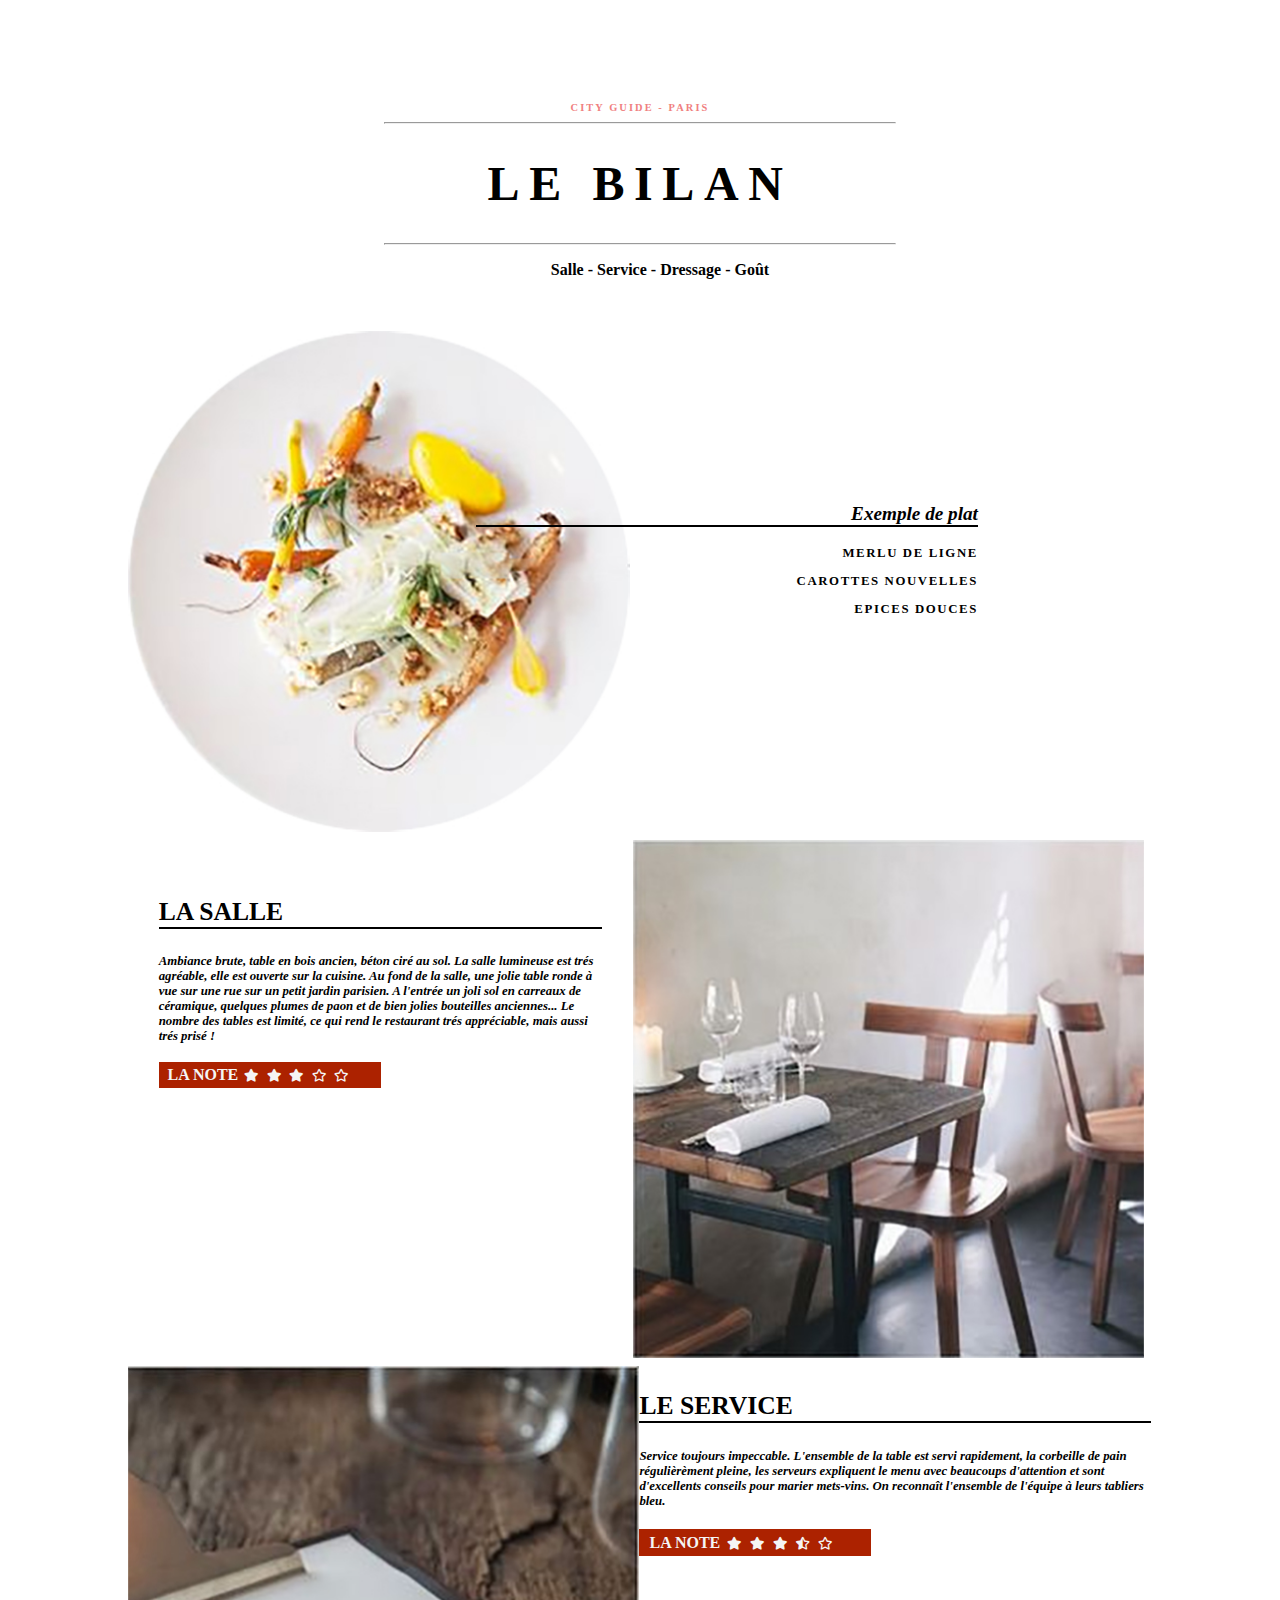
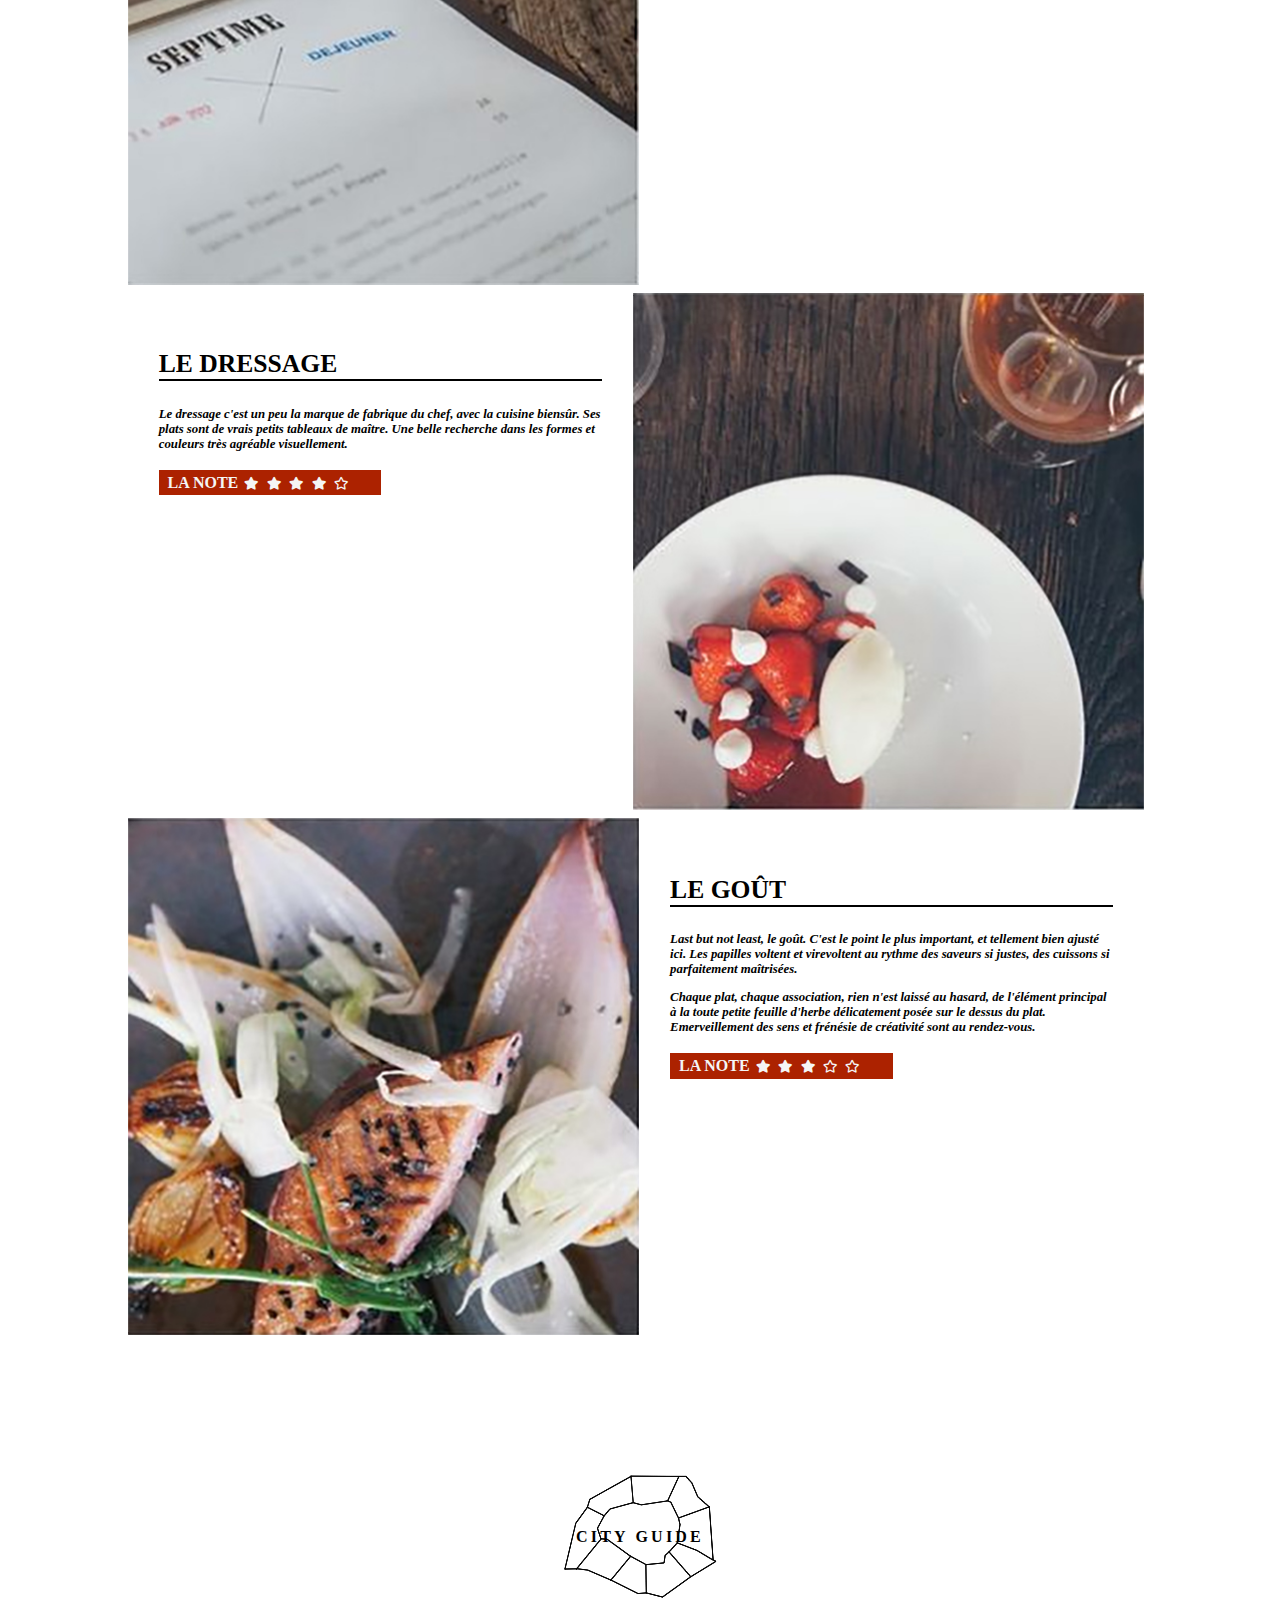
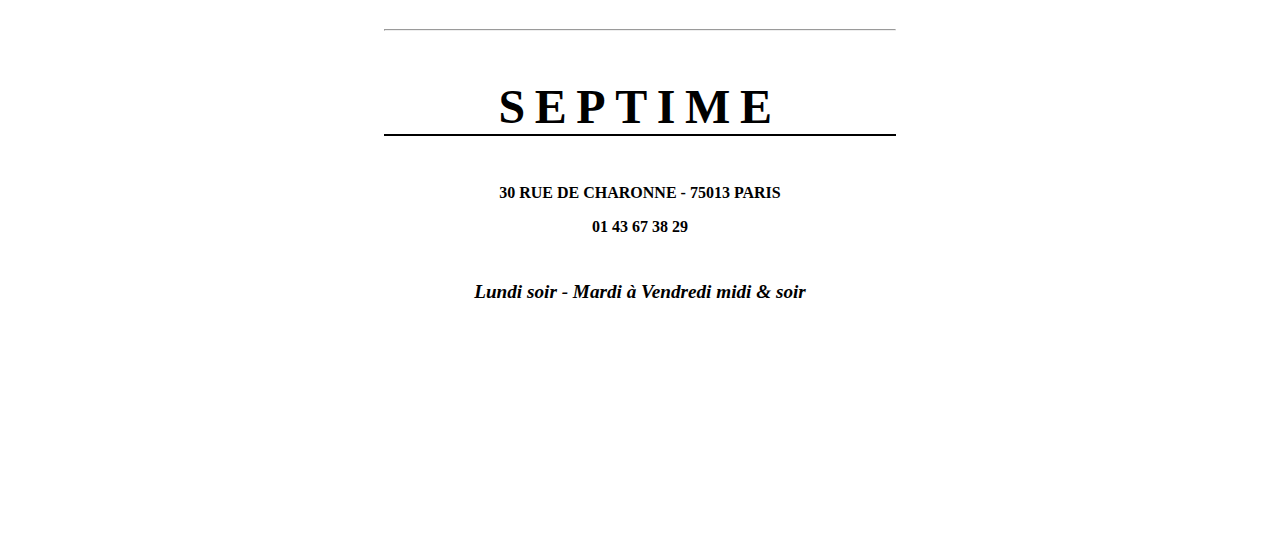
<file: Eval_correction/Index.html>
<!DOCTYPE html>
<html lang="fr">
<head>
    <meta charset="UTF-8">
    <meta name="viewport" content="width=device-width, initial-scale=1.0">
    <title>Correction-Bilan</title>
    <!--Appele du fichier css-->
    <link rel="stylesheet" href="css/style.css">
    <!--CDN lien vers la bibliothèque d'icone en ligne de font awesome obtenue sur cdjns -->
    <link rel="stylesheet" href="https://cdnjs.cloudflare.com/ajax/libs/font-awesome/5.15.1/css/all.min.css" />
</head>
<body> <!--header>h2.titre{City guide - Paris }+hr+h1.titre{Le Bilan}+hr+nav>ul>(li>a[href=#])*4-->
<header>
    <h2 class="titre">City guide - Paris </h2>
    <hr>
    <h1 class="titre">Le Bilan</h1>
    <hr>
    <nav>
        <ul>
            <li><a href="#salle">Salle</a></li> -
            <li><a href="#service">Service</a></li> -
            <li><a href="#dressage">Dressage</a></li> -
            <li><a href="#goût">Goût</a></li>
        </ul>
    </nav>
</header>
<section id="plat"> <!--section#plate>div.plate>img[src="img/plate.jpg" alt="chaises"]^div.plate>h3{Exemple de plat}+hr+p{Merlu de ligne}+p{Carottes nouvelles}+p{Epices douces}-->
    <div class="plate"><img src="css/IMG/assiette.jpg" alt="assiette"></div>
    <div class="plate">
        <h3>Exemple de plat</h3>
       
        <p>Merlu de ligne</p>
        <p>Carottes nouvelles</p>
        <p>Epices douces</p>
    </div>
</section>
<section id="salle"> <!--section#salle>div.plate>h3{la salle}+hr+p{Ambiance brute, table en bois ancien, béton ciré au sol. La salle lumineuse est trés agréable, elle est ouverte sur la cuisine. Au fond de la salle, une jolie table ronde à vue sur une rue sur un petit jardin parisien. A l'entrée un joli sol en carreaux de céramique, quelques plumes de paon et de bien jolies bouteilles anciennes... Le nombre des tables est limité, ce qui rend le restaurant trés appréciable, mais aussi trés prisé !}+span{La note}-->
    <div class="plate">
        <h3>la salle</h3>        
        <p>Ambiance brute, table en bois ancien, béton ciré au sol. La salle lumineuse est trés agréable, elle est ouverte sur la cuisine. Au fond de la salle, une jolie table ronde à vue sur une rue sur un petit jardin parisien. A l'entrée un joli sol en carreaux de céramique, quelques plumes de paon et de bien jolies bouteilles anciennes... Le nombre des tables est limité, ce qui rend le restaurant trés appréciable, mais aussi trés prisé !</p>
        <span>
            La note 
           <i class="fas fa-star"></i>
           <i class="fas fa-star"></i>
           <i class="fas fa-star"></i>
           <i class="far fa-star"></i>
           <i class="far fa-star"></i>
        </span>
    </div>
    <div class="plate"><img src="css/IMG/resto_01.jpg" alt=""></div>
</section>
<section id="service">   <!--section#service>div.plate>img[src="img/resto_02.jpg" alt="service"]^div.plate>h3{Le service}+hr+p{Service toujours impeccable. L'ensemble de la table est servi rapidement, la corbeille de pain régulièrèment pleine, les serveurs expliquent le menu avec beaucoups d'attention et sont d'excellents conseils pour marier mets-vins. On reconnaît l'ensemble de l'équipe à leurs tabliers bleu.}+span{La note}-->
    <div class="plate"><img src="css/IMG/resto_02.jpg" alt="service"></div>
    <div class="plate">
        <h3>Le service</h3>      
        <p>Service toujours impeccable. L'ensemble de la table est servi rapidement, la corbeille de pain régulièrèment pleine, les serveurs expliquent le menu avec beaucoups d'attention et sont d'excellents conseils pour marier mets-vins. On reconnaît l'ensemble de l'équipe à leurs tabliers bleu.</p>
        <span>
            La note 
           <i class="fas fa-star"></i>
           <i class="fas fa-star"></i>
           <i class="fas fa-star"></i>
           <i class="fas fa-star-half-alt"></i>
           <i class="far fa-star"></i>
        </span>
    </div>
</section>
<section id="dressage"> <!--section#dressage>div.plate>h3{Le dressage}+hr+p{Le dressage c'est un peu la marque de fabrique du chef, avec la cuisine biensûr. Ses plats sont de vrais petits tableaux de maître. Une belle recherche dans les formes et couleurs très agréable visuellement.}+span{La note}^div.plate>img[src="img/resto_03.jpg" alt="assiette"]-->
    <div class="plate">
        <h3>Le dressage</h3>       
        <p>Le dressage c'est un peu la marque de fabrique du chef, avec la cuisine biensûr. Ses plats sont de vrais petits tableaux de maître. Une belle recherche dans les formes et couleurs très agréable visuellement.</p>
        <span>
            La note 
           <i class="fas fa-star"></i>
           <i class="fas fa-star"></i>
           <i class="fas fa-star"></i>
           <i class="fas fa-star"></i>
           <i class="far fa-star"></i>
        </span>
    </div>
    <div class="plate"><img src="css/IMG/resto_03.jpg" alt="assiette"></div>
</section>
<section id="gout"> <!--section#gout>div.plate>img[src="img/resto_04.jpg" alt="gout"]^div.plate>h3{Le goût}+hr+p{Last but not least, le goût. C'est le point le plus important, et tellement bien ajusté ici. Les papilles voltent et virevoltent au rythme des saveurs si justes, des cuissons si parfaitement maîtrisées.}+p{Chaque plat, chaque association, rien n'est laissé au hasard, de l'élément principal à la toute petite feuille d'herbe délicatement posée sur le dessus du plat. Emerveillement des sens et frénésie de créativité sont au rendez-vous.}+span{La note}-->
    <div class="plate"><img src="css/IMG/resto_04.jpg" alt="gout"></div>
    <div class="plate">
        <h3>Le goût</h3>        
        <p>Last but not least, le goût. C'est le point le plus important, et tellement bien ajusté ici. Les papilles voltent et virevoltent au rythme des saveurs si justes, des cuissons si parfaitement maîtrisées.</p>
        <p>Chaque plat, chaque association, rien n'est laissé au hasard, de l'élément principal à la toute petite feuille d'herbe délicatement posée sur le dessus du plat. Emerveillement des sens et frénésie de créativité sont au rendez-vous.</p>
        <span>
            La note 
           <i class="fas fa-star"></i>
           <i class="fas fa-star"></i>
           <i class="fas fa-star"></i>
           <i class="far fa-star"></i>
           <i class="far fa-star"></i>
        </span>
    </div>
</section>
<footer> <!--footer>h5.titre{city guide}+hr+h3.titre{Septime}+hr+p{30 rue de Charonne - 75013 Paris}+p{01 43 67 38 29}+em{Lundi soir - Mardi à Vendredi midi & soir}-->
    <h5 class="titre">city guide</h5>
    <hr>
    <h3 class="titre">Septime</h3>
    
    <p>30 rue de Charonne - 75013 Paris</p>
    <p>01 43 67 38 29</p>
    <em>Lundi soir - Mardi à Vendredi midi & soir</em>
</footer>
</body>
</html>
</file>
<file: Eval_correction/css/style.css>
*{
    font-family: 'EB Garamond', serif;
    font-weight: 700;
}
body{
    width: 1024px; /*utilisez le plus possible les % */
    margin: 0 auto;
}
header{
    width: 50%;
    margin: 10% auto 5%; /*haut - droit & gauche - bas */
}
section{
    width: 100%;
    display: inline-block;
}
footer{
    margin: auto;
    width: 50%;
    text-align: center;
    margin-bottom: 20%;
    font-weight: bold;
}
footer p{
    text-transform: uppercase;
}
footer em{
    font-size: 1.5vw;
    font-style: italic;
    line-height: 5rem;
}
nav{
    text-align: center;
}
nav ul li{
    display: inline-block;
}
a{
    text-decoration: none;
    color: inherit; /* notion d'héritage en css*/
}
#gout{
    margin-bottom: 10%;
}
.titre{
    text-transform: uppercase;
    font-size: 3rem;
    letter-spacing: 0.2em;
    text-align: center;
}
header h2.titre, footer h5.titre{
    color: lightcoral;
    font-weight: bold;
    font-size: 0.65rem;
}
footer h5.titre{
    color: black;
    font-size: 1rem;
    padding: 3.5rem 0;
    background-image: url("../css/IMG/plan.png"); /*on sort pas du dossier css avant de pouvoir rentrer dans le dossier img */
    background-repeat: no-repeat;
    background-position: center;
}
.plate{
    margin: 0;
    width: 49.94%;
    height: auto;
    display: inline-block;
    vertical-align: middle;
    font-weight: bold;
    float: left;
}
#salle .plate:first-child, #serivce .plate:last-child, #dressage .plate:first-child, #gout .plate:last-child{
    padding: 3%;
    width: 43.3%;
}
.plate img{
        width: 100%;
        height: auto;
}
.plate h3{
        text-transform: uppercase;
        font-size: 2vw;
        font-weight: bold;
}
.plate p{
    font-style: italic;
    font-size: 1vw;
}
.plate p:last-of-type{
        margin-bottom: 5%;
}
.plate span{
    color: whitesmoke;
    background-color: rgb(172, 34, 0);
    text-transform: uppercase;
    padding: 1% 7% 1% 2%;
    margin-top: 2%;
}
.plate i{
    font-size: 1vw;
    margin: 0 0.5%;
}
 #plat .plate{
     width: 49%;
 }
 #plat .plate:last-of-type{
     position: relative;
     right: 15%;
     text-align: right;
    margin-top: 15%;
    }
 }
 #plat .plate img{
     border-radius: 50%;
     width: 80%;
     display: block;
     margin: auto;
 }
 #plat .plate h3{
     font-style: italic;
     text-transform: inherit;
     font-size: 1.5vw;
 }
 #plat .plate p{
     text-transform: uppercase;
     font-style: normal;
     font-size: 1vw;
     letter-spacing: 0.1rem;
 }

 h3{
     border-bottom: 2px solid black;
 }
</file>
